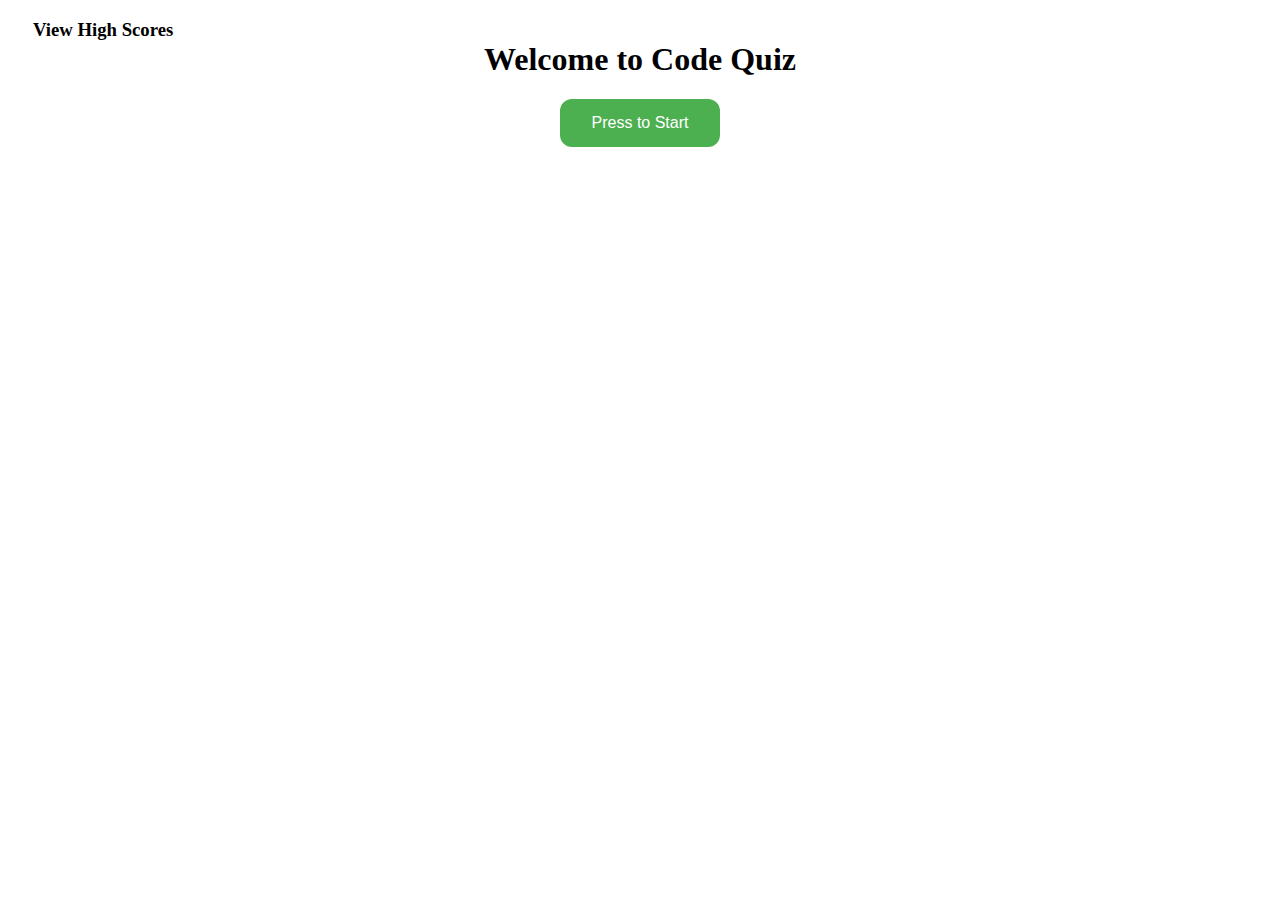
<file: index.html>
<!DOCTYPE html>
<html lang="en">
<head>
    <meta charset="UTF-8">
    <meta name="viewport" content="width=device-width, initial-scale=1.0">
    <link rel="stylesheet" href="style.css">
    <title>Code Quiz</title>
</head>
<body>
    <header></header>

    <main></main>

    <script src="script.js"></script>
</body>
</html>
</file>
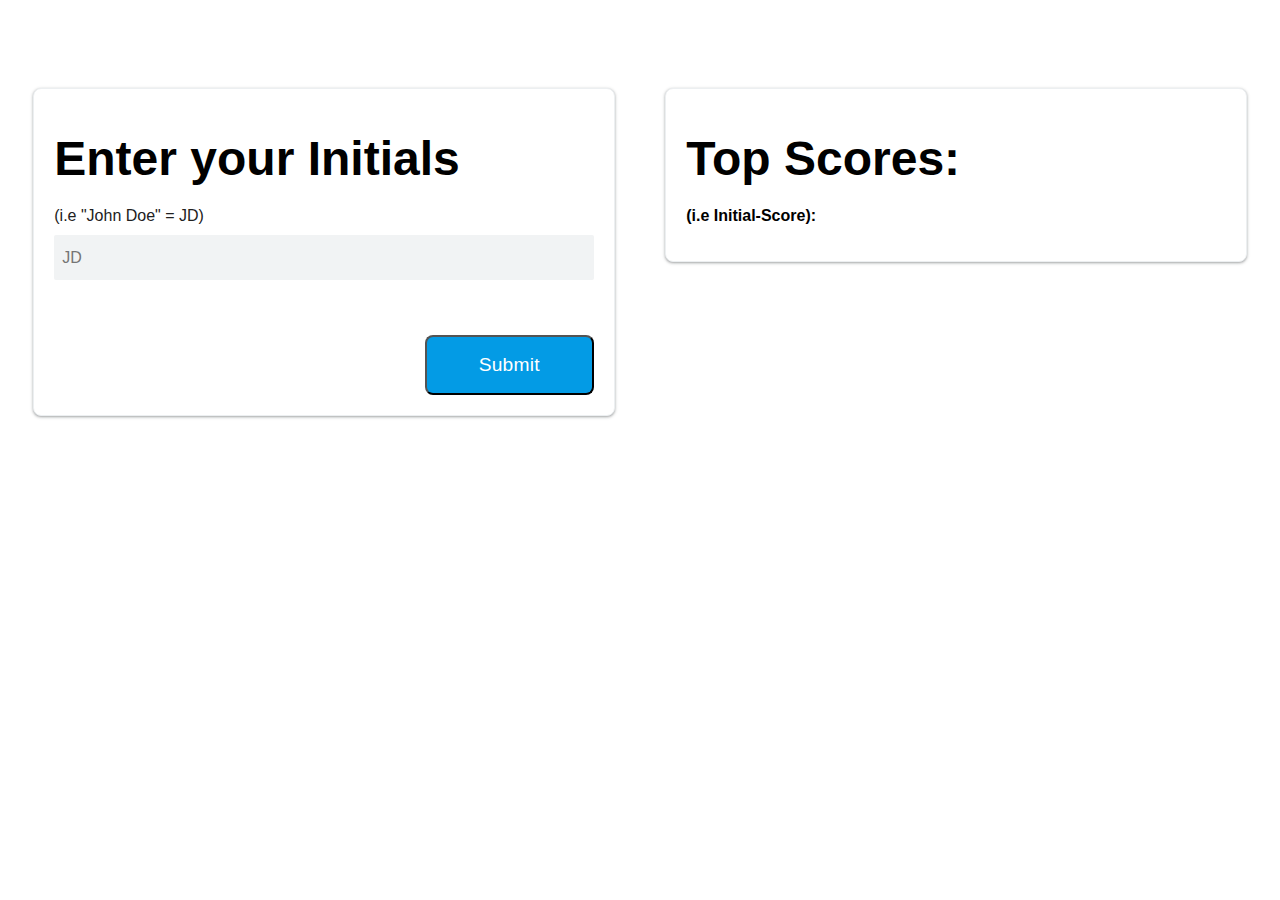
<file: scores.html>
<!DOCTYPE html>
<html lang="en">
  <head>
    <meta charset="UTF-8" />
    <meta name="viewport" content="width=device-width, initial-scale=1.0" />
    <meta http-equiv="X-UA-Compatible" content="ie=edge" />
    <link rel="stylesheet" href="./scoreStyle.css" />
    <title>High Scores</title>
  </head>
  <body>
    <div class="clearfix">
      <div class="card">
        <h2>Enter your Initials</h2>
        <form>
          <div class="input-group">
            <label for="initials">(i.e "John Doe" = JD)</label>
            <input type="text" name="initials" id="initials" placeholder="JD" />
          </div>
          
          <div id="msg"></div>
          <button id="submit">Submit</button>
        </form>
      </div>

      <div class="card">
        <h2>Top Scores:</h2>
        <p><strong>(i.e Initial-Score):</strong> <span id="user-initials"></span></p>
      </div>
    </div>
    <script src="./scoreScript.js"></script>
  </body>
</html>
</file>
<file: style.css>
h1, .intro {
    text-align: center;
}
.welcome {
    clear: both;
}
.time {
    float: right;
    margin-right: 40px;
    
}
.score {
    float: left;
    margin-left: 25px;
}
.questionText {
    margin-left: 30px;
}

/* button css
*/
.button {
    background-color: #4CAF50; /* Green */
    border: none;
    color: white;
    padding: 15px 32px;
    text-align: center;
    text-decoration: none;
    display: inline-block;
    font-size: 16px;
    border-radius: 12px;
  }

  .startBtn:hover,
  .choiceBtn0:hover,
  .choiceBtn1:hover, 
  .choiceBtn2:hover,
  .choiceBtn3:hover{
    box-shadow: 0 12px 16px 0 rgba(0,0,0,0.24),0 17px 50px 0 rgba(0,0,0,0.19);
  }
  .choiceBtn0,
  .choiceBtn1, 
  .choiceBtn2,
  .choiceBtn3 {
      display: block;
      margin-bottom: 10px;
  }
</file>
<file: scoreStyle.css>
*,
*::before,
*::after {
  box-sizing: border-box;
}

body {
  font-size: 16px;
  font-family: "Roboto", sans-serif;
}

h2 {
  font-size: 3em;
  margin: 0px;
  margin-top: 0.45em;
  margin-bottom: 0.45em;
}

button {
  background-color: #039be5;
  border-radius: 8px;
  color: #fff;
  cursor: pointer;
  font-size: 1.2em;
  letter-spacing: 0.21px;
  line-height: 16px;
  max-width: 255px;
  padding: 20px 52px;
  text-align: center;
  transition-duration: 0.15s;
  transition-property: background-color;
  transition-timing-function: linear;
  margin-top: 0.6em;
  float: right;
}

button:hover {
  background-color: #0288d1;
}

.input-group {
  margin-top: 10px;
  margin-bottom: 10px;
}

label {
  color: #212121;
}

input {
  background-color: #f1f3f4;
  border-radius: 2px;
  border-width: 0;
  color: #5f6368;
  font-size: 1em;
  height: 45px;
  line-height: 20px;
  margin: 0;
  margin-top: 10px;
  max-width: 100%;
  padding: 8px 8px 8px 8px;
  transition-delay: 0s, 0s;
  transition-duration: 0.2s, 0.2s;
  transition-property: background-color, color;
  transition-timing-function: ease, ease;
  vertical-align: middle;
  width: 100%;
}

input:hover {
  background-color: #e8eaed;
}

.card {
  background-color: #fff;
  border: 1px solid #eceff1;
  border-radius: 8px;
  box-shadow: rgba(60, 64, 67, 0.3) 0 1px 2px 0,
    rgba(60, 64, 67, 0.15) 0 1px 3px 1px;
  margin: 2%;
  margin-top: 80px;
  padding: 20px;
  width: 46%;
  overflow: hidden;
  position: relative;
  float: left;
}

.card::after {
  content: " ";
  display: block;
  clear: both;
}

.clearfix::after {
  content: " ";
  display: block;
  clear: both;
}

#msg {
  visibility: hidden;
  margin-top: 20px;
  font-weight: 700;
  height: 1.2em;
  font-size: 1.2em;
}

#msg.success,
#msg.error {
  visibility: visible;
}

#msg.success {
  color: #52b155;
}

#msg.error {
  color: #e6252c;
}
</file>
